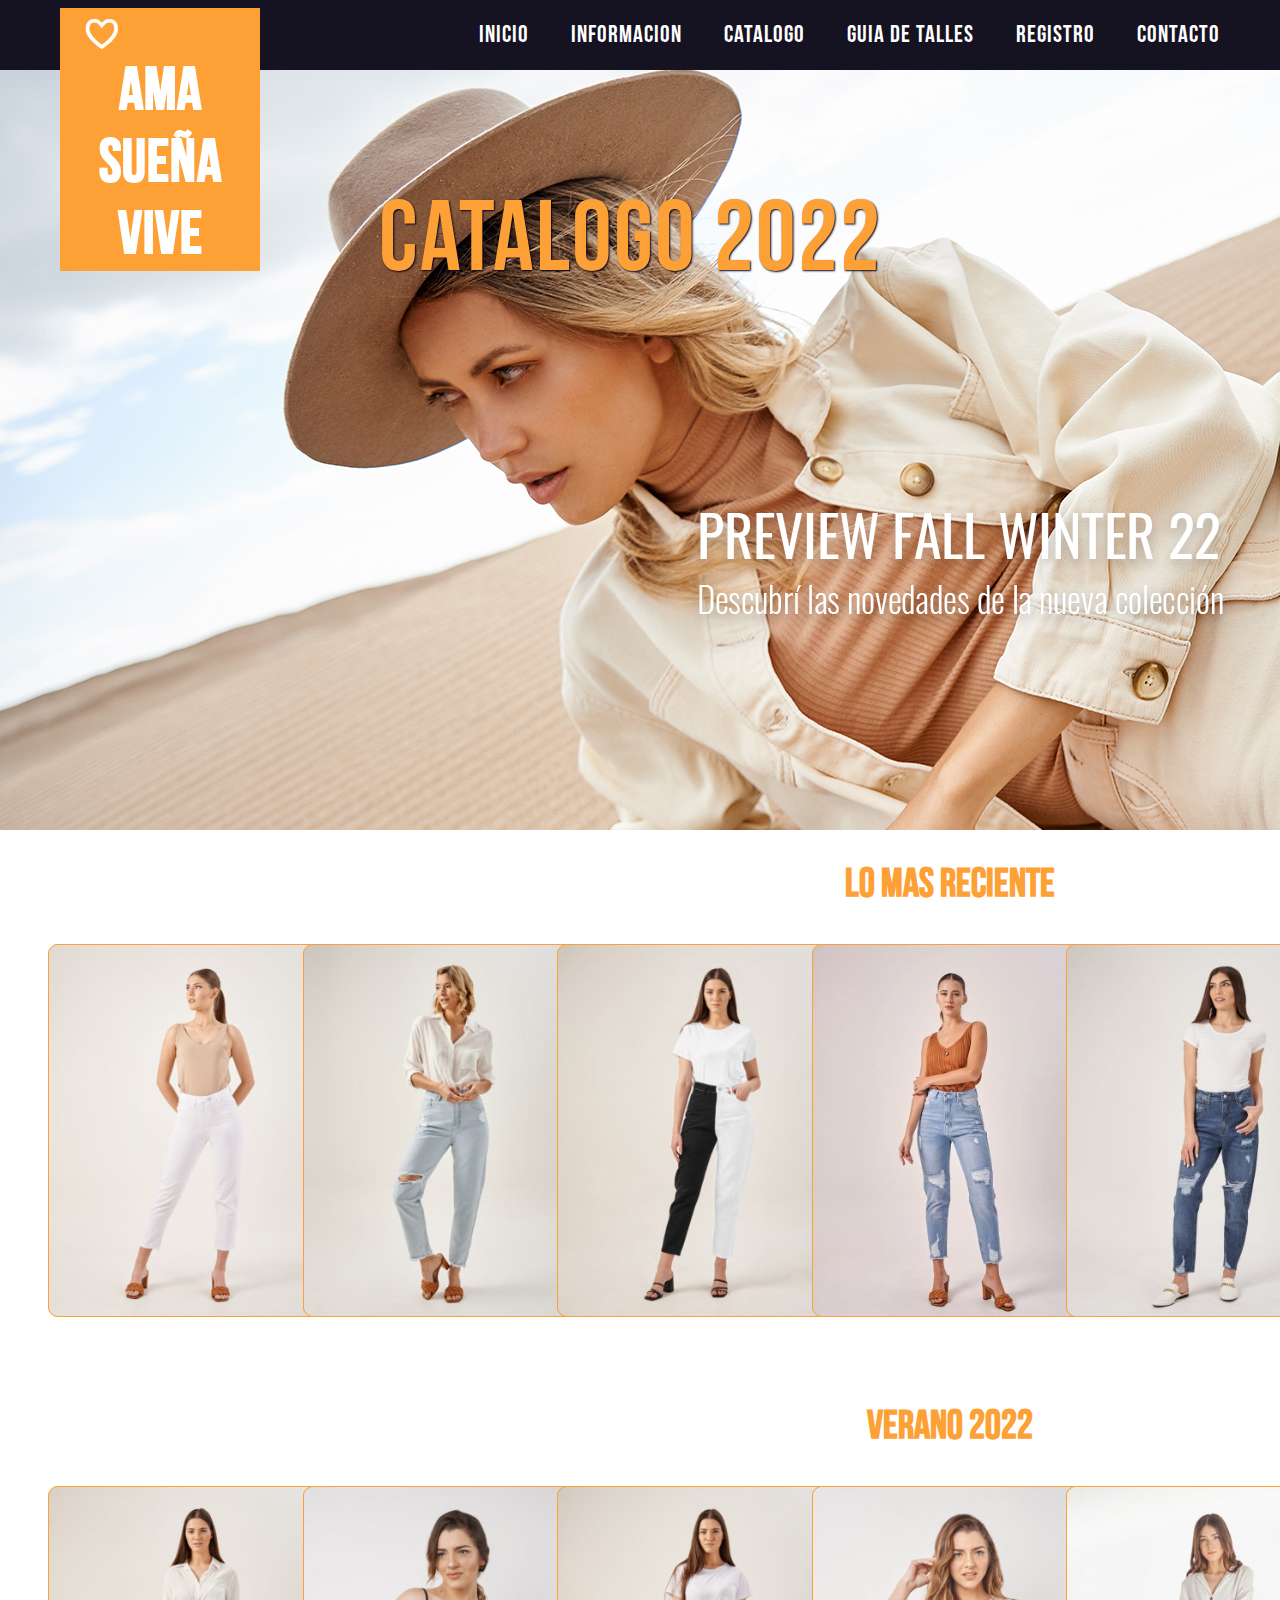
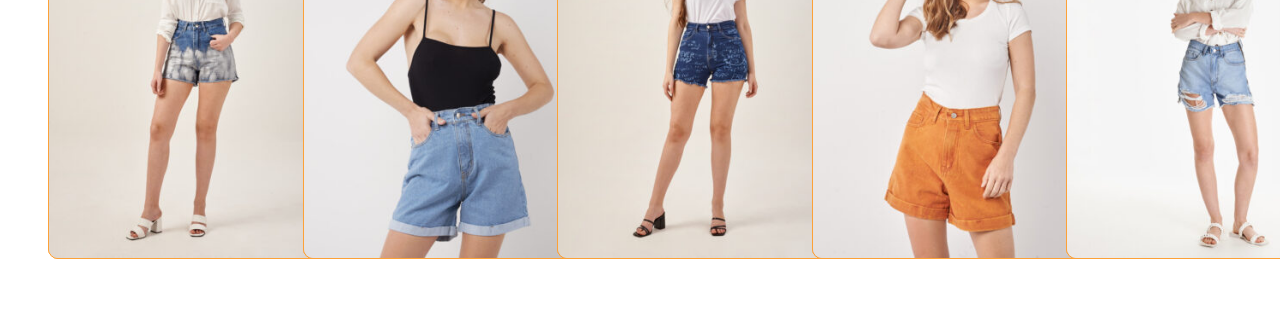
<file: coleccion.html>
<!DOCTYPE html>
<lang="es">
<head>
    <meta charset="UTF-8">
    <meta http-equiv="X-UA-Compatible" content="IE=edge">
    <meta name="viewport" content="width=device-width, initial-scale=1.0">
    <title>Aurora Jeans- Coleccion</title>
    <link rel="stylesheet" href="/css/colection.css">
    <script src="https://code.jquery.com/jquery-3.6.0.min.js" integrity="sha256-/xUj+3OJU5yExlq6GSYGSHk7tPXikynS7ogEvDej/m4=" crossorigin="anonymous"></script>
    <script src="/coleccion/main.js"></script>
</head>

<body class="body">
    <div class="body__background">

        <!--INICIO DE CABECERA-->
        <header class="header">
            <div class="wrap">
                <div class="wrap__logo">
                    <span class="wrap__logo-gear">O</span>
                    <h2 class="wrap__logo-h2">AMA SUEÑA VIVE</h2>
                </div>

        <nav class="wrap__menu">
          <ul class="wrap__menu-ul">
              <li class="wrap__menu-li">
              <a class="wrap__menu-a" href="/index.html">INICIO</a>
            </li>
            <li class="wrap__menu-li">
                <a class="wrap__menu-a" href="/information.html"
                >INFORMACION</a
              >
            </li>
            <li class="wrap__menu-li">
              <a class="wrap__menu-a" href="/coleccion.html"
                >CATALOGO</a
              >
            </li>
            <li class="wrap__menu-li">
                <a class="wrap__menu-a" href="/guiadetalles.html"
                >GUIA DE TALLES</a
                >
            </li>
            <li class="wrap__menu-li">
                <a class="wrap__menu-a" href="/registrarse.html"
                >REGISTRO</a
              >
            </li>
            <li class="wrap__menu-li">
                <a class="wrap__menu-a" href="/contacto.html"
                >CONTACTO</a
                >
            </li>
        </ul>
    </nav>
</div>
</header>
<!--FIN DE CABECERA-->
<!--INICIO BANNER-->
<div class="banner">
    <h1 class="banner__h1">CATALOGO 2022</h1>
</div>
</div>
<!--FIN DE BANNER-->
<!--INICIO DE SECTION (IMAGENES Y TITULOS)-->
    <section class="section">
        <article class="section__article">
            <h2 class="section__article-h2"> LO MAS RECIENTE</h2>
            
            <div class="contenedor">
                <img class="top" src="/css/coleccion1a.jpg " alt="image/text">
                
                <img class="top" src="/css/coleccion1.jpg" alt="image/text"> 
                
            </div>

            <div class="contenedor">
                <img class="top" src="/css/coleccion2a.jpg " alt="image/text">
                
                <img class="top" src="/css/coleccion2.jpg" alt="image/text"> 
                
            </div>
           
            <div class="contenedor">
                <img class="top" src="/css/coleccion3a.jpg " alt="image/text">
                
                <img class="top" src="/css/coleccion3.jpg" alt="image/text"> 
                
            </div>

            <div class="contenedor">
                <img class="top" src="/css/coleccion4a.jpg " alt="image/text">
                
                <img class="top" src="/css/coleccion4.jpg" alt="image/text"> 
                
            </div>

            <div class="contenedor">
                <img class="top" src="/css/coleccion5a.jpg " alt="image/text">
                
                <img class="top" src="/css/coleccion5.jpg" alt="image/text"> 
                
            </div>

            <h2 class="section__article-h2">VERANO 2022</h2>

            <div class="contenedor">
                <img class="top" src="/css/coleccion11a.jpg " alt="image/text">
                
                <img class="top" src="/css/coleccion11.jpg" alt="image/text"> 
                
            </div>

            <div class="contenedor">
                <img class="top" src="/css/coleccion7a.jpg " alt="image/text">
                
                <img class="top" src="/css/coleccion7.jpg" alt="image/text"> 
                
            </div>

            <div class="contenedor">
                <img class="top" src="/css/coleccion12a.jpg " alt="image/text">
                
                <img class="top" src="/css/coleccion12.jpg" alt="image/text"> 
                
            </div>

            <div class="contenedor">
                <img class="top" src="/css/coleccion8a.jpg " alt="image/text">
                
                <img class="top" src="/css/coleccion8.jpg" alt="image/text"> 
                
            </div>

            <div class="contenedor">
                <img class="top" src="/css/coleccion13a.jpg " alt="image/text">
                
                <img class="top" src="/css/coleccion13.jpg" alt="image/text"> 
            </div>
        </article>
        </section>
        <!--FIN DE SECTION -->
        </div>


</body>
            <!--VER TEMA DE FOOTER-->
</html>
</file>
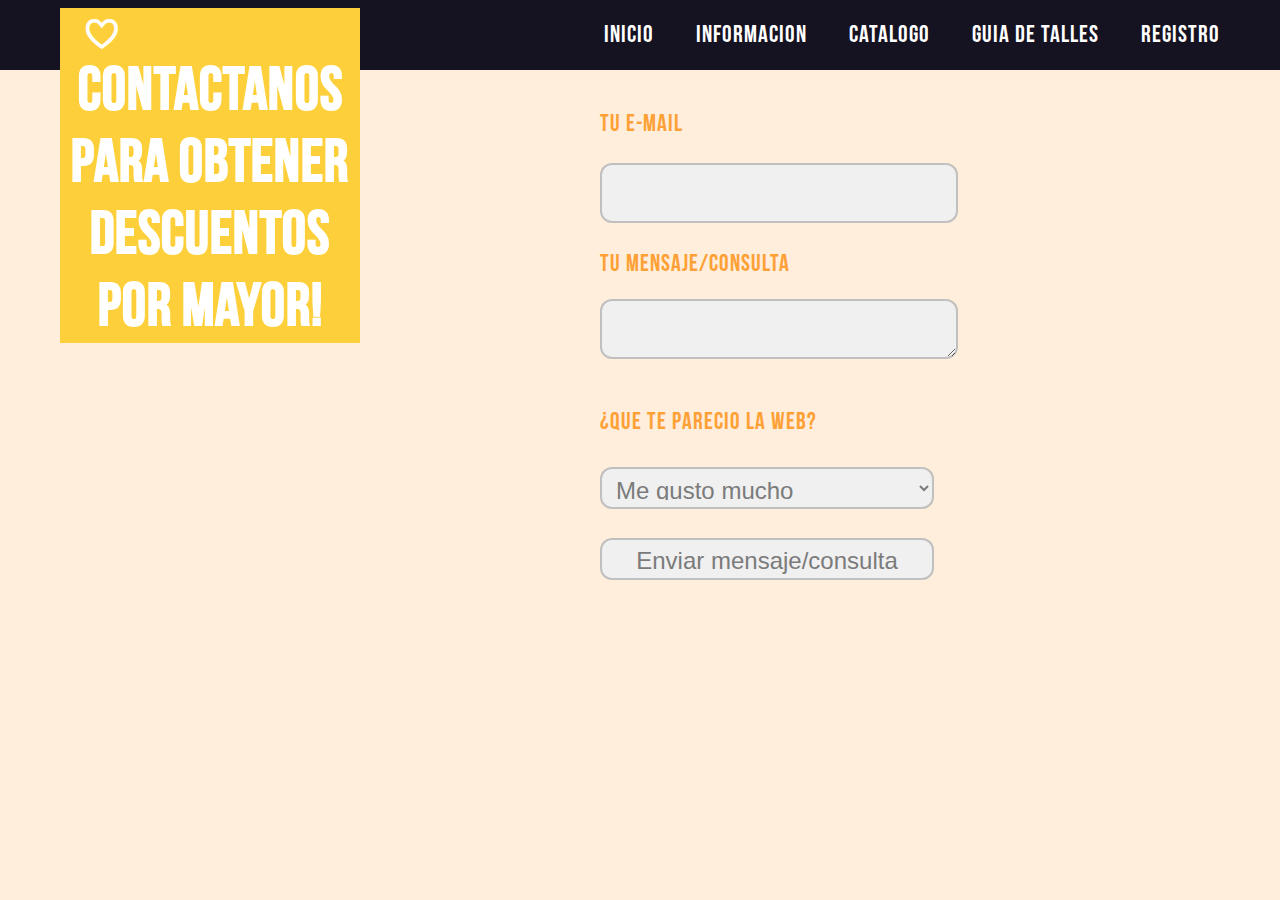
<file: contacto.html>
<!DOCTYPE html>
<html lang="es">
<head>
    <meta charset="UTF-8">
    <meta http-equiv="X-UA-Compatible" content="IE=edge">
    <meta name="viewport" content="width=device-width, initial-scale=1.0">
    <link rel="stylesheet" href="/css/contacto.css">
    <title>Aurora Jeans- Contacto</title>
    
</head>

<body class="body__background">
<header class="header">
   
 
    
    <div class="wrap">
   
        <header class="header">
            <div class="wrap">
                <div class="wrap__logo">
                    <span class="wrap__logo-gear">O</span>
                    <h2 class="wrap__logo-h2">Contactanos para obtener descuentos por mayor!</h2>
                </div>

        <nav class="wrap__menu">
          <ul class="wrap__menu-ul">
              <li class="wrap__menu-li">
              <a class="wrap__menu-a" href="/index.html">INICIO</a>
            </li>
            <li class="wrap__menu-li">
                <a class="wrap__menu-a" href="/information.html"
                >INFORMACION</a
              >
            </li>
            <li class="wrap__menu-li">
              <a class="wrap__menu-a" href="/coleccion.html"
                >CATALOGO</a
              >
            </li>
            <li class="wrap__menu-li">
                <a class="wrap__menu-a" href="/guiadetalles.html"
                >GUIA DE TALLES</a
                >
            </li>
            <li class="wrap__menu-li">
                <a class="wrap__menu-a" href="/registrarse.html"
                >REGISTRO</a
              >
         
        </ul>
    </nav>
</div>
</header>
    <br/>

<form class="contact">
    <p>
        <label for="e-mail">Tu e-mail</label> <br/>
        <input type="text" name="e-mail"/>
    </p>

    <p>
        <label for="Tu mensaje/consulta">Tu mensaje/consulta</label> </br>
        <textarea name="Tu mensaje/consulta"></textarea>
    </p>

    <p>
        <label for="¿Que te parecio la web?">¿Que te parecio la web?</label> <br/>
        <select name="¿Que te parecio la web?"> 
                <option value="Me gusto mucho">Me gusto mucho</option>
                <option value="Puede mejorarse">Puede mejorarse</option>
                <option value="Prefiero usar otros medios">Prefiero usar otros medios</option>
        </select>
    </p>

    <p>
        <input type="submit" value="Enviar mensaje/consulta">
    </p>

</form>



</body>


</html>
</file>
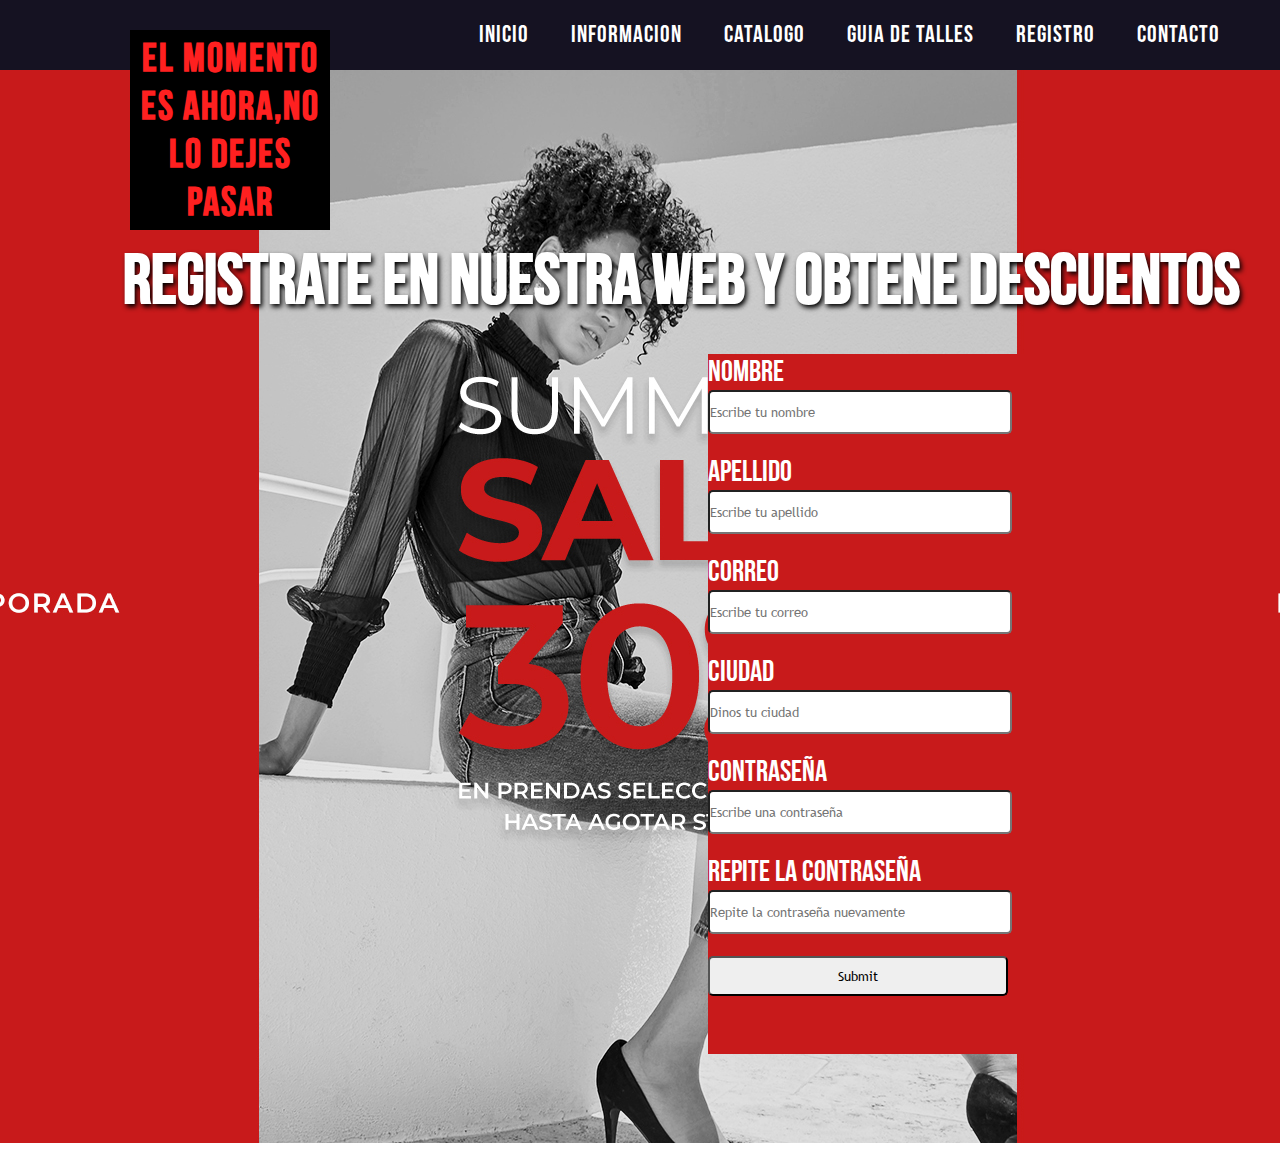
<file: registrarse.html>
<!DOCTYPE html>
<html lang="es">
<head>
    <meta charset="UTF-8">
    <meta http-equiv="X-UA-Compatible" content="IE=edge">
    <meta name="viewport" content="width=device-width, initial-scale=1.0">
    <title>Aurora Jeans- Registrarse</title>
    <link rel="stylesheet" href="/css/registrarse.css">
</head>

<body class="body">
    <div class="body__background">

        <!--INICIO DE CABECERA-->
        <header class="header">
            <div class="wrap">
                <div class="wrap__logo">
                
                    <h2 class="wrap__logo-h2">EL MOMENTO ES AHORA,NO LO DEJES PASAR</h2>
                </div>

        <nav class="wrap__menu">
          <ul class="wrap__menu-ul">
              <li class="wrap__menu-li">
              <a class="wrap__menu-a" href="/index.html">INICIO</a>
            </li>
            <li class="wrap__menu-li">
                <a class="wrap__menu-a" href="/information.html"
                >INFORMACION</a
              >
            </li>
            <li class="wrap__menu-li">
              <a class="wrap__menu-a" href="/coleccion.html"
                >CATALOGO</a
              >
            </li>
            <li class="wrap__menu-li">
                <a class="wrap__menu-a" href="/guiadetalles.html"
                >GUIA DE TALLES</a
                >
            </li>
            <li class="wrap__menu-li">
                <a class="wrap__menu-a" href="/registrarse.html"
                >REGISTRO</a
              >
            </li>
            <li class="wrap__menu-li">
                <a class="wrap__menu-a" href="/contacto.html"
                >CONTACTO</a
                >
            </li>
        </ul>
    </nav>
</div>
</header>
<!--FIN DE CABECERA-->

<h2 class="wrap__logo-h2-secundario">Registrate en nuestra web y obtene descuentos</h2>
<form class="form">
   <p class="form__p">
    <label class="form__label" for="nombre">Nombre</label></br>
    <input class="form__type" type="text" name="nombre" placeholder="Escribe tu nombre"/>
    </p>

    <p class="form__p">
    <label  class="form__label" for="apellido">Apellido</label></br>
    <input  class="form__type" type="text" name="apellido" placeholder="Escribe tu apellido"/>
    </p>

    <p class="form__p">
    <label class="form__label" for="correo">Correo</label></br>
    <input class="form__type" type="text" name="correo" placeholder="Escribe tu correo"/>
    </p>

    <p class="form__p">
    <label class="form__label" for="ciudad">Ciudad</label></br>
    <input class="form__type" type="text" name="ciudad" placeholder="Dinos tu ciudad"/>
    </p>

    <p class="form__p">
    <label class="form__label" for="password">Contraseña</label></br>
    <input class="form__type" type="text" name="nombre" placeholder="Escribe una contraseña"/>
    </p>
        
    <p class="form__p">
    <label class="form__label" for="password">Repite la Contraseña</label></br>
    <input class="form__type" type="text" name="nombre" placeholder="Repite la contraseña nuevamente"/>
    </p>

    <p class="form__p">
    <input class="form__type" type="submit" name="enviar"/>
    </p>

</form>
</div>
    




</body>
</html>
</file>
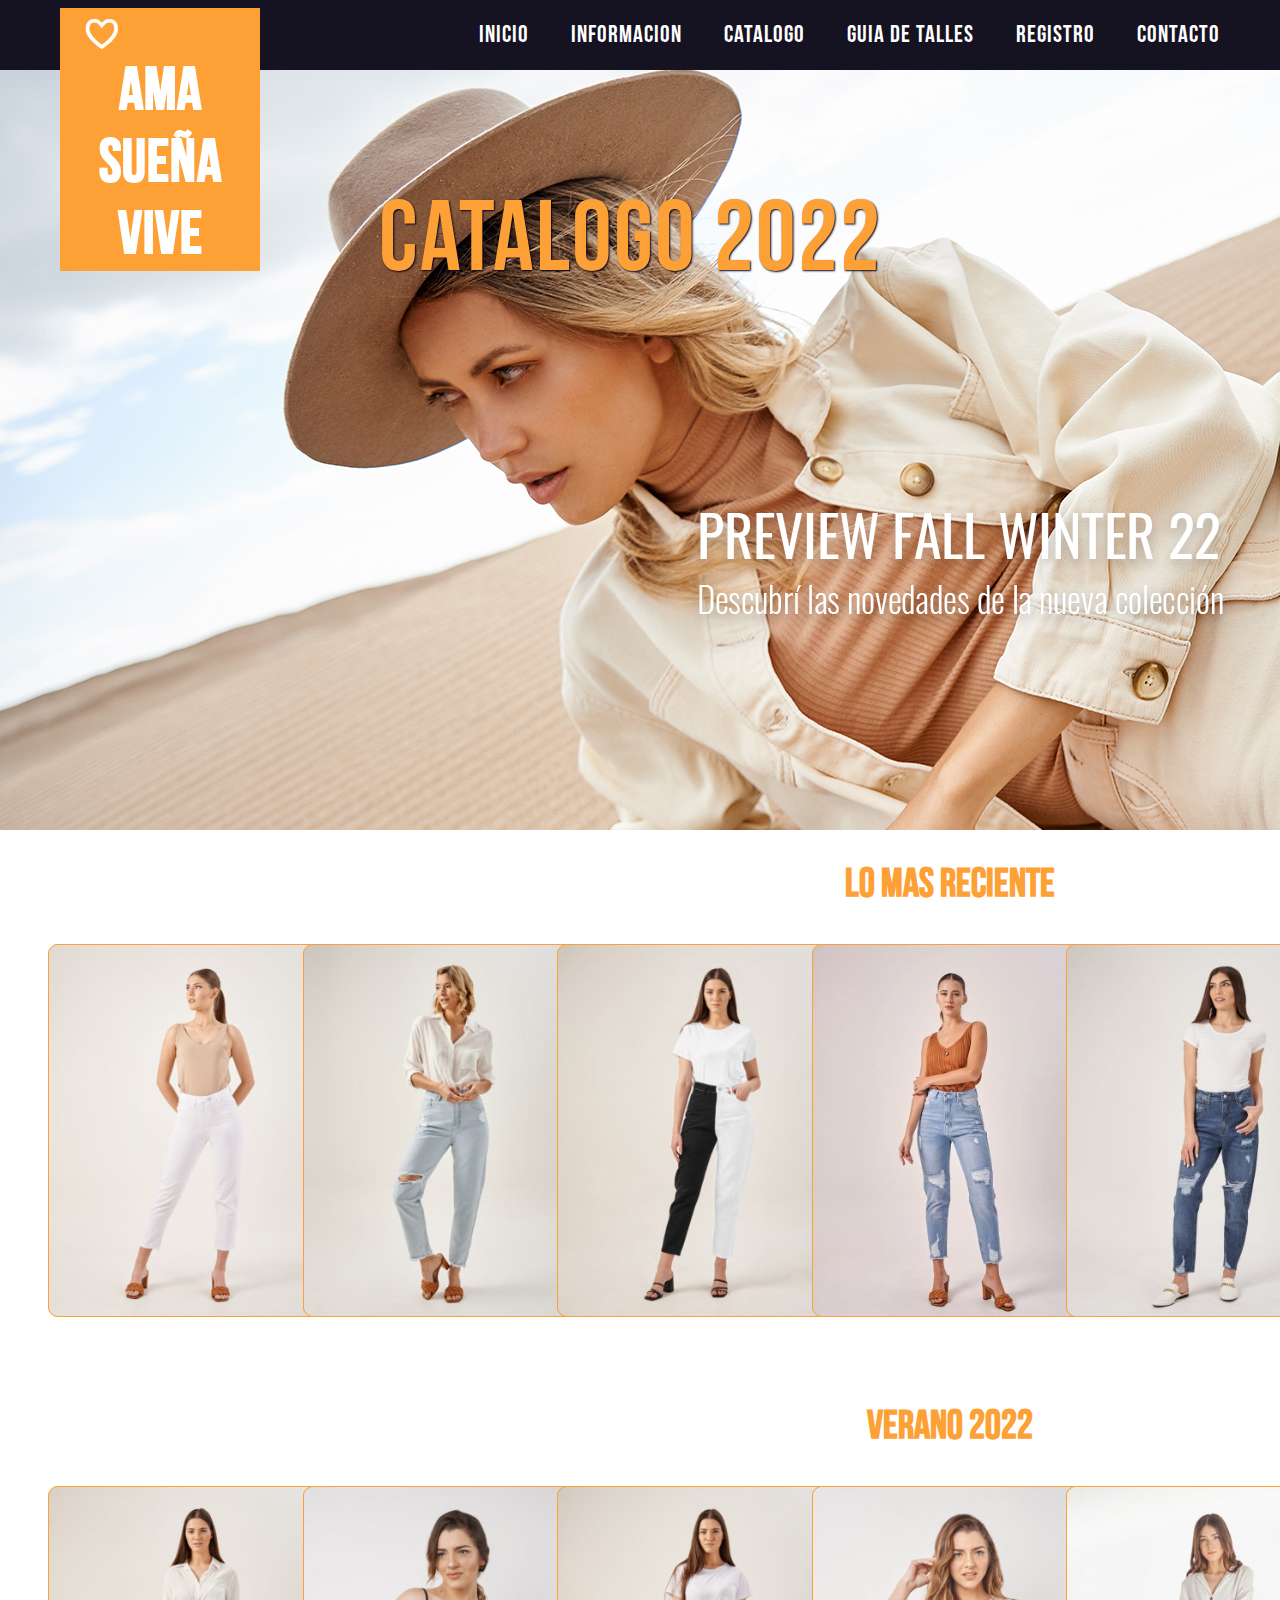
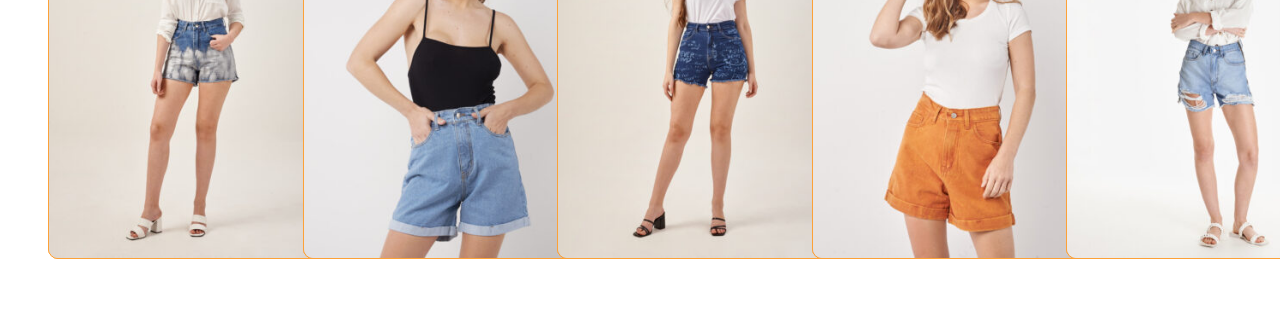
<file: coleccion/coleccion.html>
<!DOCTYPE html>
<lang="es">
<head>
    <meta charset="UTF-8">
    <meta http-equiv="X-UA-Compatible" content="IE=edge">
    <meta name="viewport" content="width=device-width, initial-scale=1.0">
    <title>Aurora Jeans- Coleccion</title>
    <link rel="stylesheet" href="/coleccion/css/colection.css">
    <script src="https://code.jquery.com/jquery-3.6.0.min.js" integrity="sha256-/xUj+3OJU5yExlq6GSYGSHk7tPXikynS7ogEvDej/m4=" crossorigin="anonymous"></script>
    <script src="/coleccion/main.js"></script>
</head>

<body class="body">
    <div class="body__background">

        <!--INICIO DE CABECERA-->
        <header class="header">
            <div class="wrap">
                <div class="wrap__logo">
                    <span class="wrap__logo-gear">O</span>
                    <h2 class="wrap__logo-h2">AMA SUEÑA VIVE</h2>
                </div>

        <nav class="wrap__menu">
          <ul class="wrap__menu-ul">
              <li class="wrap__menu-li">
              <a class="wrap__menu-a" href="/index/index.html">INICIO</a>
            </li>
            <li class="wrap__menu-li">
                <a class="wrap__menu-a" href="/info/information.html"
                >INFORMACION</a
              >
            </li>
            <li class="wrap__menu-li">
              <a class="wrap__menu-a" href="/coleccion/coleccion.html"
                >CATALOGO</a
              >
            </li>
            <li class="wrap__menu-li">
                <a class="wrap__menu-a" href="/guiadetalles/guiadetalles.html"
                >GUIA DE TALLES</a
                >
            </li>
            <li class="wrap__menu-li">
                <a class="wrap__menu-a" href="/registrarse/registrarse.html"
                >REGISTRO</a
              >
            </li>
            <li class="wrap__menu-li">
                <a class="wrap__menu-a" href="/contacto/contacto.html"
                >CONTACTO</a
                >
            </li>
        </ul>
    </nav>
</div>
</header>
<!--FIN DE CABECERA-->
<!--INICIO BANNER-->
<div class="banner">
    <h1 class="banner__h1">CATALOGO 2022</h1>
</div>
</div>
<!--FIN DE BANNER-->
<!--INICIO DE SECTION (IMAGENES Y TITULOS)-->
    <section class="section">
        <article class="section__article">
            <h2 class="section__article-h2"> LO MAS RECIENTE</h2>
            
            <div class="contenedor">
                <img class="top" src="/coleccion/css/coleccion1a.jpg " alt="image/text">
                
                <img class="top" src="/coleccion/css/coleccion1.jpg" alt="image/text"> 
                
            </div>

            <div class="contenedor">
                <img class="top" src="/coleccion/css/coleccion2a.jpg " alt="image/text">
                
                <img class="top" src="/coleccion/css/coleccion2.jpg" alt="image/text"> 
                
            </div>
           
            <div class="contenedor">
                <img class="top" src="/coleccion/css/coleccion3a.jpg " alt="image/text">
                
                <img class="top" src="/coleccion/css/coleccion3.jpg" alt="image/text"> 
                
            </div>

            <div class="contenedor">
                <img class="top" src="/coleccion/css/coleccion4a.jpg " alt="image/text">
                
                <img class="top" src="/coleccion/css/coleccion4.jpg" alt="image/text"> 
                
            </div>

            <div class="contenedor">
                <img class="top" src="/coleccion/css/coleccion5a.jpg " alt="image/text">
                
                <img class="top" src="/coleccion/css/coleccion5.jpg" alt="image/text"> 
                
            </div>

            <h2 class="section__article-h2">VERANO 2022</h2>

            <div class="contenedor">
                <img class="top" src="/coleccion/css/coleccion11a.jpg " alt="image/text">
                
                <img class="top" src="/coleccion/css/coleccion11.jpg" alt="image/text"> 
                
            </div>

            <div class="contenedor">
                <img class="top" src="/coleccion/css/coleccion7a.jpg " alt="image/text">
                
                <img class="top" src="/coleccion/css/coleccion7.jpg" alt="image/text"> 
                
            </div>

            <div class="contenedor">
                <img class="top" src="/coleccion/css/coleccion12a.jpg " alt="image/text">
                
                <img class="top" src="/coleccion/css/coleccion12.jpg" alt="image/text"> 
                
            </div>

            <div class="contenedor">
                <img class="top" src="/coleccion/css/coleccion8a.jpg " alt="image/text">
                
                <img class="top" src="/coleccion/css/coleccion8.jpg" alt="image/text"> 
                
            </div>

            <div class="contenedor">
                <img class="top" src="/coleccion/css/coleccion13a.jpg " alt="image/text">
                
                <img class="top" src="/coleccion/css/coleccion13.jpg" alt="image/text"> 
            </div>
        </article>
        </section>
        <!--FIN DE SECTION -->
        </div>


</body>
            <!--VER TEMA DE FOOTER-->
</html>
</file>
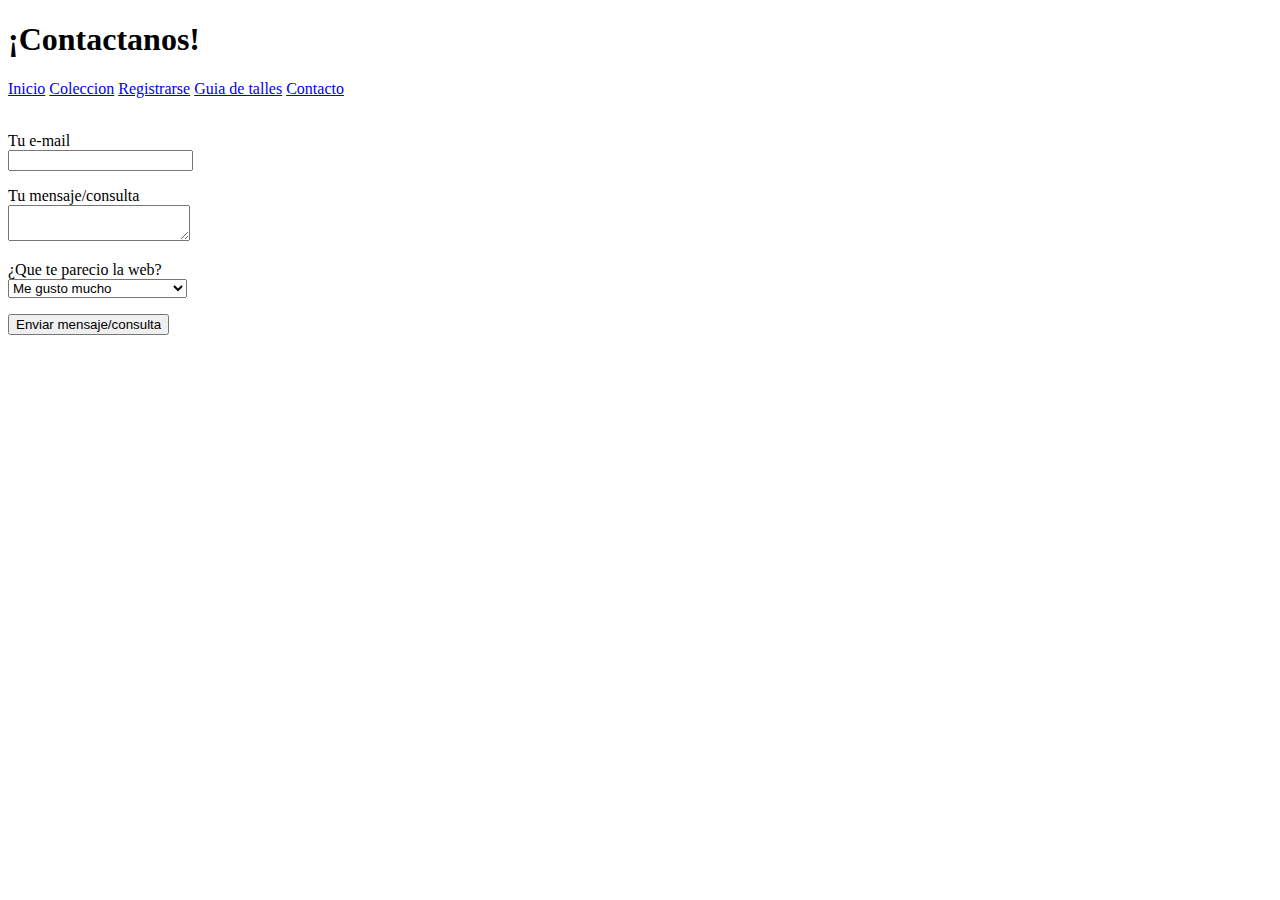
<file: contacto/contacto.html>
<!DOCTYPE html>
<html lang="es">
<head>
    <meta charset="UTF-8">
    <meta http-equiv="X-UA-Compatible" content="IE=edge">
    <meta name="viewport" content="width=device-width, initial-scale=1.0">
    <title>Aurora Jeans- Contacto</title>
    
</head>

<body>

<h1>¡Contactanos!</h1>

<div>
    <nav>
         <a href="/web con css/index/index.html" title="Inicio">Inicio</a>
         <a href="/web con css/coleccion/coleccion.html" title="Coleccion">Coleccion</a>
         <a href="/web con css/registrarse/registrarse.html" title="Registrarse">Registrarse</a>
         <a href="/web con css/guiadetalles/guiadetalles.html" title="Guia de talles">Guia de talles</a>
         <a href="/web con css/contacto/contacto.html" title="Contacto">Contacto</a>
    </nav>
</div>
<br/>

<form>
    <p>
        <label for="e-mail">Tu e-mail</label> <br/>
        <input type="text" name="e-mail"/>
    </p>

    <p>
        <label for="Tu mensaje/consulta">Tu mensaje/consulta</label> </br>
        <textarea name="Tu mensaje/consulta"></textarea>
    </p>

    <p>
        <label for="¿Que te parecio la web?">¿Que te parecio la web?</label> <br/>
        <select name="¿Que te parecio la web?"> 
                <option value="Me gusto mucho">Me gusto mucho</option>
                <option value="Puede mejorarse">Puede mejorarse</option>
                <option value="Prefiero usar otros medios">Prefiero usar otros medios</option>
        </select>
    </p>

    <p>
        <input type="submit" value="Enviar mensaje/consulta">
    </p>

</form>



</body>


</html>
</file>
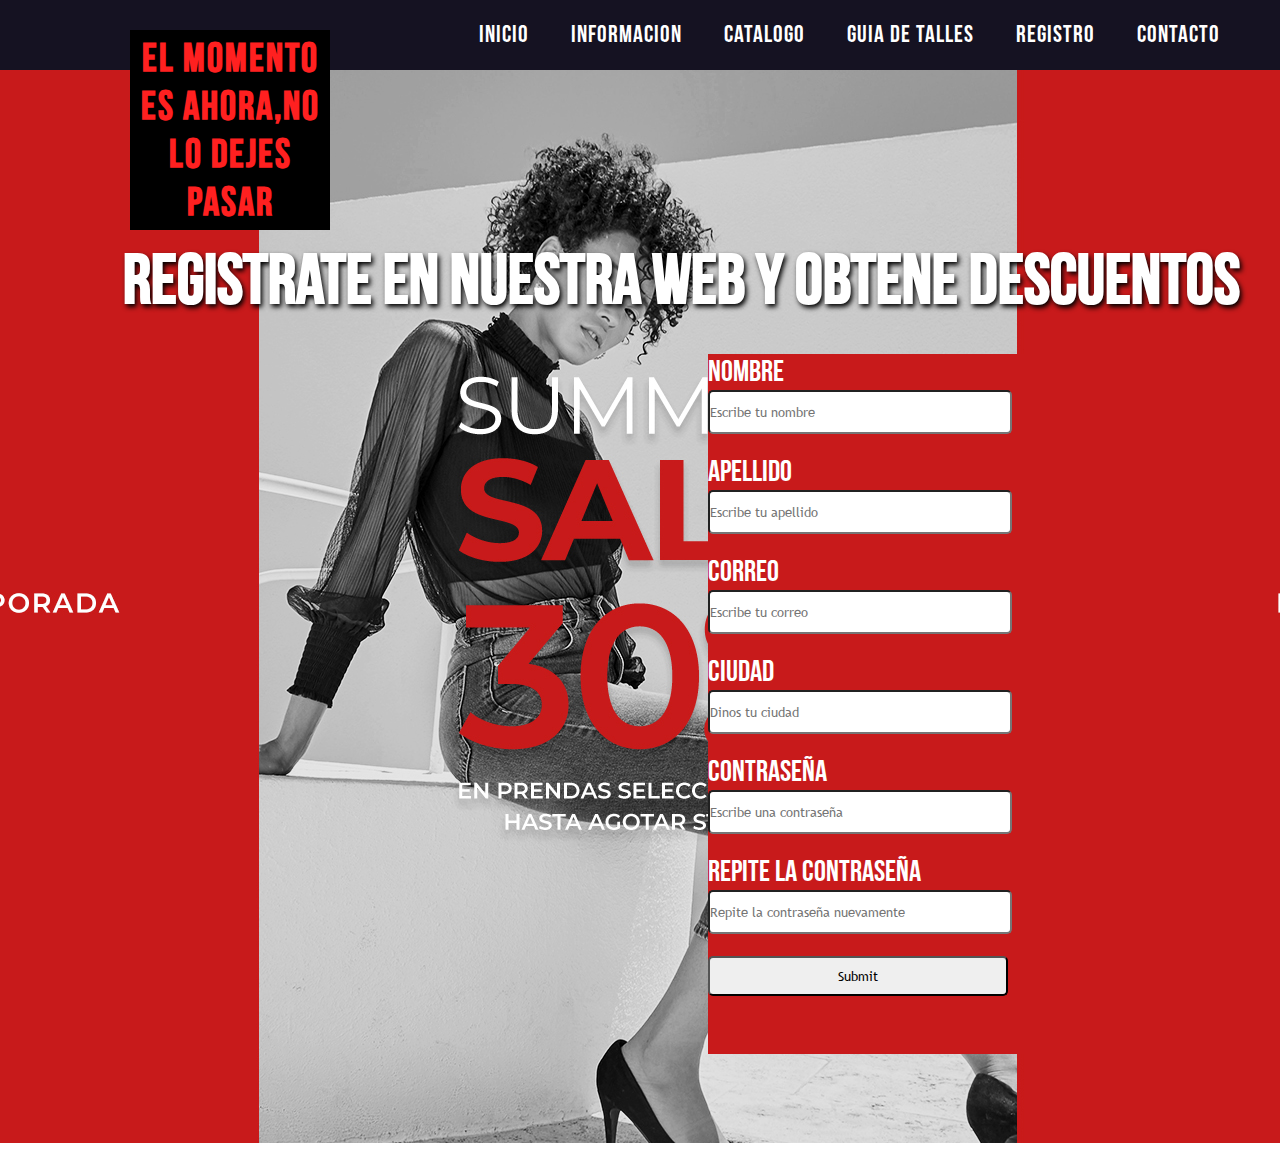
<file: registrarse/registrarse.html>
<!DOCTYPE html>
<html lang="es">
<head>
    <meta charset="UTF-8">
    <meta http-equiv="X-UA-Compatible" content="IE=edge">
    <meta name="viewport" content="width=device-width, initial-scale=1.0">
    <title>Aurora Jeans- Registrarse</title>
    <link rel="stylesheet" href="/registrarse/css/registrarse.css">
</head>

<body class="body">
    <div class="body__background">

        <!--INICIO DE CABECERA-->
        <header class="header">
            <div class="wrap">
                <div class="wrap__logo">
                
                    <h2 class="wrap__logo-h2">EL MOMENTO ES AHORA,NO LO DEJES PASAR</h2>
                </div>

        <nav class="wrap__menu">
          <ul class="wrap__menu-ul">
              <li class="wrap__menu-li">
              <a class="wrap__menu-a" href="/index/index.html">INICIO</a>
            </li>
            <li class="wrap__menu-li">
                <a class="wrap__menu-a" href="/info/information.html"
                >INFORMACION</a
              >
            </li>
            <li class="wrap__menu-li">
              <a class="wrap__menu-a" href="/coleccion/coleccion.html"
                >CATALOGO</a
              >
            </li>
            <li class="wrap__menu-li">
                <a class="wrap__menu-a" href="/guiadetalles/guiadetalles.html"
                >GUIA DE TALLES</a
                >
            </li>
            <li class="wrap__menu-li">
                <a class="wrap__menu-a" href="/registrarse/registrarse.html"
                >REGISTRO</a
              >
            </li>
            <li class="wrap__menu-li">
                <a class="wrap__menu-a" href="/contacto/contacto.html"
                >CONTACTO</a
                >
            </li>
        </ul>
    </nav>
</div>
</header>
<!--FIN DE CABECERA-->

<h2 class="wrap__logo-h2-secundario">Registrate en nuestra web y obtene descuentos</h2>
<form class="form">
   <p class="form__p">
    <label class="form__label" for="nombre">Nombre</label></br>
    <input class="form__type" type="text" name="nombre" placeholder="Escribe tu nombre"/>
    </p>

    <p class="form__p">
    <label  class="form__label" for="apellido">Apellido</label></br>
    <input  class="form__type" type="text" name="apellido" placeholder="Escribe tu apellido"/>
    </p>

    <p class="form__p">
    <label class="form__label" for="correo">Correo</label></br>
    <input class="form__type" type="text" name="correo" placeholder="Escribe tu correo"/>
    </p>

    <p class="form__p">
    <label class="form__label" for="ciudad">Ciudad</label></br>
    <input class="form__type" type="text" name="ciudad" placeholder="Dinos tu ciudad"/>
    </p>

    <p class="form__p">
    <label class="form__label" for="password">Contraseña</label></br>
    <input class="form__type" type="text" name="nombre" placeholder="Escribe una contraseña"/>
    </p>
        
    <p class="form__p">
    <label class="form__label" for="password">Repite la Contraseña</label></br>
    <input class="form__type" type="text" name="nombre" placeholder="Repite la contraseña nuevamente"/>
    </p>

    <p class="form__p">
    <input class="form__type" type="submit" name="enviar"/>
    </p>

</form>
</div>
    




</body>
</html>
</file>
<file: css/colection.css>
/* FUENTES */
@font-face{
    font-family: "TrebuchetMs";
    src:url(fonts/TrebuchetMS.ttf);
    font-weight: normal;
    font-style: normal;
}

@font-face{
    font-family: "BebasNeue";
    src:url(fonts/BebasNeue.otf);
    font-weight: normal;
    font-style: normal;
}

@font-face{
    font-family:"WebSymbolsRegular";
    src:url("fonts/websymbols-regular-webfont.eot");
    src:url("fonts/websymbols-regular-webfont.eot?#iefix") format("embedded-opentype"),
    url("fonts/websymbols-regular-webfont.woff") format("woff"),
    url("fonts/websymbols-regular-webfont.ttf") format("truetype"),
    url("fonts/websymbols-regular-webfont.svg#WebSymbolsRegular") format("svg");
    
    font-weight: normal;
    font-style: normal;
}
/* GENERALES */
*{
    margin: 0px;
    padding: 0px;
}

.body__background{
    background: url("/img/previevfallwinter.jpg");
    background-repeat: no-repeat;
    
}

.wrap{
    width: 1200px;
    margin: 0px auto;
  
}



.header{
    width:100%;
    height: 70px;
    background-color: rgb(21, 18, 34);
    font-family: "BebasNeue";
    color:white;
}

.wrap__logo{
    float: left;
    width:200px;
    background-color: #fda137;
    text-align: center;
    margin-top: 8px;
    margin-left: 20px;
    letter-spacing: 1px;
    cursor: pointer;
    overflow: hidden;
    transition: all 300ms;
}

.wrap__logo-h2{
    display: block;
    float: right;
    font-size: 60px;
    margin-top: 3px;
    margin-left:0px;
    transition: all 300ms;
    
}

.wrap__logo-gear{
    font-family: "WebSymbolsRegular";
    display: block;
    float: left;
    font-size: 30px;
    margin-top: 8px;
    margin-left: 26px;
}

.clearfix{
    float: none;
    clear: both;
}

.wrap__menu{
    float: right;
    height: 70px;
    background-color: transparent;
}

.wrap__menu-li{
    font-size: 24px;
    display: inline-block;
    margin: 0px 20px 0px 20px;
    letter-spacing: 1px;
    line-height: 70px;
}

.wrap__menu-a{
    display: block;
    color: white;
    text-decoration: none;
    transition: all 150ms;
}

.wrap__menu-a:hover{
    color: #fda137;
    transform: scale(1.7, 2.0);
}

.wrap__menu-fixed {
	position: fixed;
	background-color: rgb(21, 18, 34);
    margin-left: 40%;
    width: 50%;
	z-index: 1000;
}

/* BANNER */

.banner{
    width: 100%;
    height: 650px;
    background-position: auto;
    margin:0px auto;
    }
    
    .banner__h1{
        display:block;
        width: 1000px;
        font-family:"BebasNeue";
        color:#fda137;
        font-size: 100px;
        font-weight: normal;
        letter-spacing: 2px;
        text-shadow: 1px 1px 2px rgb(5, 1, 29);
        margin:90px auto;
        margin-right: 450px;
        text-align: center;
        margin-top: 110px;
    }

.section{
    width: 100%;
    height: 100%;
    margin-top: 10px;
    
    
}

.section__article-h2{
    display:block ;
    float:left;
    font-size: 40px;
    width: 300px;
    margin-top: 20px;
    margin-left:800px;
    margin-right: 50%;
    font-family: "BebasNeue";
    text-align: center;
    color: #fda137;
    
}

.contenedor{
  display:inline-block;
  height: 450px;
  width: 18%;
  margin: 10px;
}

.top {
    position: absolute;
    transition: opacity 1s ease-in-out;
    margin-left: 3%;
    margin-top: 2%;
    margin-bottom: 1%;
    border-radius: 10px;
    cursor: pointer;
    border:1px solid #fda137;
    width:300px;
    height: 371px;
  }
  
  .top:hover {
    opacity: 0;
    width:300px;
  }
</file>
<file: css/contacto.css>
/* FUENTES */
@font-face{
    font-family: "TrebuchetMs";
    src:url(fonts/TrebuchetMS.ttf);
    font-weight: normal;
    font-style: normal;
}

@font-face{
    font-family: "BebasNeue";
    src:url(fonts/BebasNeue.otf);
    font-weight: normal;
    font-style: normal;
}

@font-face{
    font-family:"WebSymbolsRegular";
    src:url("fonts/websymbols-regular-webfont.eot");
    src:url("fonts/websymbols-regular-webfont.eot?#iefix") format("embedded-opentype"),
    url("fonts/websymbols-regular-webfont.woff") format("woff"),
    url("fonts/websymbols-regular-webfont.ttf") format("truetype"),
    url("fonts/websymbols-regular-webfont.svg#WebSymbolsRegular") format("svg");
    
    font-weight: normal;
    font-style: normal;
}
/* GENERALES */
*{
    margin: 0px;
    padding: 0px;
}

.body__background{
    background-color: #ffeedb;
}

.wrap{
    width: 1200px;
    margin: 0px auto;
  
}



.header{
    width:100%;
    height: 70px;
    background-color: rgb(21, 18, 34);
    font-family: "BebasNeue";
    color:white;
   
}

.wrap__logo{
    float: left;
    width:300px;
    background-color: #fdd03b;
    text-align: center;
    margin-top: 8px;
    margin-left: 20px;
    letter-spacing: 1px;
    cursor: pointer;
    overflow: hidden;
    transition: all 300ms;
}

.wrap__logo-h2{
    display: block;
    float: right;
    font-size: 60px;
    margin-top: 3px;
    margin-left:0px;
   
    transition: all 300ms;
    
}

.wrap__logo-gear{
    font-family: "WebSymbolsRegular";
    display: block;
    float: left;
    font-size: 30px;
    margin-top: 8px;
    margin-left: 26px;
}

.clearfix{
    float: none;
    clear: both;
}

.wrap__menu{
    float: right;
    height: 70px;
    background-color: transparent;
}

.wrap__menu-li{
    font-size: 24px;
    display: inline-block;
    margin: 0px 20px 0px 20px;
    letter-spacing: 1px;
    line-height: 70px;
}

.wrap__menu-a{
    display: block;
    color: white;
    text-decoration: none;
    transition: all 150ms;
}

.wrap__menu-a:hover{
    color: #fda137;
    transform: scale(1.7, 2.0);
}

.wrap__menu-fixed {
	position: fixed;
	background-color: rgb(133, 113, 250);
    margin-left: 40%;
    width: 50%;
	z-index: 1000;
}

/* BANNER */

.banner{
    width: 100%;
    height: 650px;
    background-position: auto;
    margin:0px auto;
    }
    
    .banner__h1{
        display:block;
        width: 1000px;
        font-family:"BebasNeue";
        color:#fda137;
        font-size: 100px;
        font-weight: normal;
        letter-spacing: 2px;
        text-shadow: 1px 1px 2px rgb(182, 169, 255);
        margin:90px auto;
        margin-right: 450px;
        text-align: center;
        margin-top: 110px;
    }

.section{
    width: 100%;
    height: 100%;
    margin-top: 10px;
}

.section__article-h2{
    display:block ;
    float:left;
    font-size: 40px;
    width: 300px;
    margin-top: 20px;
    margin-left:800px;
    margin-right: 50%;
    font-family: "BebasNeue";
    text-align: center;
    color: #fda137;
}

.contenedor{
  display:inline-block;
  height: 450px;
  width: 18%;
  margin: 10px;
}

.top {
    position: absolute;
    transition: opacity 1s ease-in-out;
    margin-left: 3%;
    margin-top: 2%;
    margin-bottom: 1%;
    border-radius: 10px;
    cursor: pointer;
    border:1px solid #fda137;
    width:300px;
    height: 371px;
  }
  
  .top:hover {
    opacity: 0;
    width:300px;
  }

  .contact{
    font-size: 24px;
    display: inline-block;
    letter-spacing: 1px;
    line-height: 70px;
    margin-left: 20%;
  }
 label{
    color: #fda137;
 }

 select, textarea, input, option{
    display: inline-block;
	width: 100%;
	cursor: pointer;
  	padding: 7px 10px;
  	height: 42px;
  	outline: 0; 
  	border: 0;
	border-radius: 0;
	background: #f0f0f0;
	color: #7b7b7b;
	font-size: 1em;
	font-family: 
	'Quicksand', sans-serif;
	border:2px solid rgba(0,0,0,0.2);
    border-radius: 12px;
    position: relative;
    transition: all 0.25s ease;
    
 }
</file>
<file: css/registrarse.css>
/* FUENTES */
@font-face{
    font-family: "TrebuchetMs";
    src:url(fonts/TrebuchetMS.ttf);
    font-weight: normal;
    font-style: normal;
}

@font-face{
    font-family: "BebasNeue";
    src:url(fonts/BebasNeue.otf);
    font-weight: normal;
    font-style: normal;
}

@font-face{
    font-family:"WebSymbolsRegular";
    src:url("fonts/websymbols-regular-webfont.eot");
    src:url("fonts/websymbols-regular-webfont.eot?#iefix") format("embedded-opentype"),
    url("fonts/websymbols-regular-webfont.woff") format("woff"),
    url("fonts/websymbols-regular-webfont.ttf") format("truetype"),
    url("fonts/websymbols-regular-webfont.svg#WebSymbolsRegular") format("svg");
    
    font-weight: normal;
    font-style: normal;
}
/* GENERALES */
*{
    margin: 0px;
    padding: 0px;
}

.body__background{
    background: url("/css/descuentos\ 30off.jpg");
    background-repeat: no-repeat;
    background-position-x:50%;
    background-position-y:90% ;
    width: 100%;
    height: 1150px;
    
}

.wrap{
    width: 1200px;
    margin: 0px auto;
  
}



.header{
    width:100%;
    height: 70px;
    background-color: rgb(21, 18, 34);
    font-family: "BebasNeue";
    color:white;
}

.wrap__logo{
    display: block;
    float: left;
    width:200px;
    height: 200px;
    background-color: black;
    text-align: center;
    margin-top: 30px;
    margin-left: 90px;
    letter-spacing: 2px;
    cursor: pointer;
    overflow: hidden;
    transition: all 300ms; 
    
    
}

.wrap__logo-h2{
    
    display: inline-block;
    text-align: center;
    font-size: 40px;
    padding-bottom: 5px;
    padding-top: 5px;
    font-family: "BebasNeue";
    color:rgb(255, 32, 32);
    clear: both;
}
.wrap__logo-h2-secundario{
    display: block;
    float: right;
    font-size: 70px;
    margin-right: 10px;
    font-family: "BebasNeue";
    margin-top: 10px;
    margin-right: 40px;
    color:White;
    text-shadow: 2px 3px 5px black;
}



.clearfix{
    float: none;
    clear: both;
}

.wrap__menu{
    float: right;
    height: 70px;
    background-color: transparent;
}

.wrap__menu-li{
    font-size: 24px;
    display: inline-block;
    margin: 0px 20px 0px 20px;
    letter-spacing: 1px;
    line-height: 70px;
}

.wrap__menu-a{
    display: block;
    color: white;
    text-decoration: none;
    transition: all 150ms;
}

.wrap__menu-a:hover{
    color: #c81a1b;
    transform: scale(1.7, 2.0);
}

.wrap__menu-fixed {
	position: fixed;
	background-color: rgb(21, 18, 34);
    margin-left: 40%;
    width: 50%;
	z-index: 1000;
}

.form{
    display: block;
    float:right;
    margin-top: 30px;
    margin-right: 2px;
}

.form__p{
    
    width: 570px;
    height: 100px;
    background-color: #c81a1b;
    font-family: "Bebasneue";
    color:white;
    font-size: 30px;
}

.form__type{
    font-family: "TrebuchetMS";
    width: 300px;
    height: 40px;
    border-radius: 5px;
    color: black;
}
</file>
<file: coleccion/css/colection.css>
/* FUENTES */
@font-face{
    font-family: "TrebuchetMs";
    src:url(fonts/TrebuchetMS.ttf);
    font-weight: normal;
    font-style: normal;
}

@font-face{
    font-family: "BebasNeue";
    src:url(fonts/BebasNeue.otf);
    font-weight: normal;
    font-style: normal;
}

@font-face{
    font-family:"WebSymbolsRegular";
    src:url("fonts/websymbols-regular-webfont.eot");
    src:url("fonts/websymbols-regular-webfont.eot?#iefix") format("embedded-opentype"),
    url("fonts/websymbols-regular-webfont.woff") format("woff"),
    url("fonts/websymbols-regular-webfont.ttf") format("truetype"),
    url("fonts/websymbols-regular-webfont.svg#WebSymbolsRegular") format("svg");
    
    font-weight: normal;
    font-style: normal;
}
/* GENERALES */
*{
    margin: 0px;
    padding: 0px;
}

.body__background{
    background: url("/img/previevfallwinter.jpg");
    background-repeat: no-repeat;
    
}

.wrap{
    width: 1200px;
    margin: 0px auto;
  
}



.header{
    width:100%;
    height: 70px;
    background-color: rgb(21, 18, 34);
    font-family: "BebasNeue";
    color:white;
}

.wrap__logo{
    float: left;
    width:200px;
    background-color: #fda137;
    text-align: center;
    margin-top: 8px;
    margin-left: 20px;
    letter-spacing: 1px;
    cursor: pointer;
    overflow: hidden;
    transition: all 300ms;
}

.wrap__logo-h2{
    display: block;
    float: right;
    font-size: 60px;
    margin-top: 3px;
    margin-left:0px;
    transition: all 300ms;
    
}

.wrap__logo-gear{
    font-family: "WebSymbolsRegular";
    display: block;
    float: left;
    font-size: 30px;
    margin-top: 8px;
    margin-left: 26px;
}

.clearfix{
    float: none;
    clear: both;
}

.wrap__menu{
    float: right;
    height: 70px;
    background-color: transparent;
}

.wrap__menu-li{
    font-size: 24px;
    display: inline-block;
    margin: 0px 20px 0px 20px;
    letter-spacing: 1px;
    line-height: 70px;
}

.wrap__menu-a{
    display: block;
    color: white;
    text-decoration: none;
    transition: all 150ms;
}

.wrap__menu-a:hover{
    color: #fda137;
    transform: scale(1.7, 2.0);
}

.wrap__menu-fixed {
	position: fixed;
	background-color: rgb(21, 18, 34);
    margin-left: 40%;
    width: 50%;
	z-index: 1000;
}

/* BANNER */

.banner{
    width: 100%;
    height: 650px;
    background-position: auto;
    margin:0px auto;
    }
    
    .banner__h1{
        display:block;
        width: 1000px;
        font-family:"BebasNeue";
        color:#fda137;
        font-size: 100px;
        font-weight: normal;
        letter-spacing: 2px;
        text-shadow: 1px 1px 2px rgb(5, 1, 29);
        margin:90px auto;
        margin-right: 450px;
        text-align: center;
        margin-top: 110px;
    }

.section{
    width: 100%;
    height: 100%;
    margin-top: 10px;
    
    
}

.section__article-h2{
    display:block ;
    float:left;
    font-size: 40px;
    width: 300px;
    margin-top: 20px;
    margin-left:800px;
    margin-right: 50%;
    font-family: "BebasNeue";
    text-align: center;
    color: #fda137;
    
}

.contenedor{
  display:inline-block;
  height: 450px;
  width: 18%;
  margin: 10px;
}

.top {
    position: absolute;
    transition: opacity 1s ease-in-out;
    margin-left: 3%;
    margin-top: 2%;
    margin-bottom: 1%;
    border-radius: 10px;
    cursor: pointer;
    border:1px solid #fda137;
    width:300px;
    height: 371px;
  }
  
  .top:hover {
    opacity: 0;
    width:300px;
  }
</file>
<file: registrarse/css/registrarse.css>
/* FUENTES */
@font-face{
    font-family: "TrebuchetMs";
    src:url(fonts/TrebuchetMS.ttf);
    font-weight: normal;
    font-style: normal;
}

@font-face{
    font-family: "BebasNeue";
    src:url(fonts/BebasNeue.otf);
    font-weight: normal;
    font-style: normal;
}

@font-face{
    font-family:"WebSymbolsRegular";
    src:url("fonts/websymbols-regular-webfont.eot");
    src:url("fonts/websymbols-regular-webfont.eot?#iefix") format("embedded-opentype"),
    url("fonts/websymbols-regular-webfont.woff") format("woff"),
    url("fonts/websymbols-regular-webfont.ttf") format("truetype"),
    url("fonts/websymbols-regular-webfont.svg#WebSymbolsRegular") format("svg");
    
    font-weight: normal;
    font-style: normal;
}
/* GENERALES */
*{
    margin: 0px;
    padding: 0px;
}

.body__background{
    background: url("/registrarse/css/descuentos\ 30off.jpg");
    background-repeat: no-repeat;
    background-position-x:50%;
    background-position-y:90% ;
    width: 100%;
    height: 1150px;
    
}

.wrap{
    width: 1200px;
    margin: 0px auto;
  
}



.header{
    width:100%;
    height: 70px;
    background-color: rgb(21, 18, 34);
    font-family: "BebasNeue";
    color:white;
}

.wrap__logo{
    display: block;
    float: left;
    width:200px;
    height: 200px;
    background-color: black;
    text-align: center;
    margin-top: 30px;
    margin-left: 90px;
    letter-spacing: 2px;
    cursor: pointer;
    overflow: hidden;
    transition: all 300ms; 
    
    
}

.wrap__logo-h2{
    
    display: inline-block;
    text-align: center;
    font-size: 40px;
    padding-bottom: 5px;
    padding-top: 5px;
    font-family: "BebasNeue";
    color:rgb(255, 32, 32);
    clear: both;
}
.wrap__logo-h2-secundario{
    display: block;
    float: right;
    font-size: 70px;
    margin-right: 10px;
    font-family: "BebasNeue";
    margin-top: 10px;
    margin-right: 40px;
    color:White;
    text-shadow: 2px 3px 5px black;
}



.clearfix{
    float: none;
    clear: both;
}

.wrap__menu{
    float: right;
    height: 70px;
    background-color: transparent;
}

.wrap__menu-li{
    font-size: 24px;
    display: inline-block;
    margin: 0px 20px 0px 20px;
    letter-spacing: 1px;
    line-height: 70px;
}

.wrap__menu-a{
    display: block;
    color: white;
    text-decoration: none;
    transition: all 150ms;
}

.wrap__menu-a:hover{
    color: #c81a1b;
    transform: scale(1.7, 2.0);
}

.wrap__menu-fixed {
	position: fixed;
	background-color: rgb(21, 18, 34);
    margin-left: 40%;
    width: 50%;
	z-index: 1000;
}

.form{
    display: block;
    float:right;
    margin-top: 30px;
    margin-right: 2px;
}

.form__p{
    
    width: 570px;
    height: 100px;
    background-color: #c81a1b;
    font-family: "Bebasneue";
    color:white;
    font-size: 30px;
}

.form__type{
    font-family: "TrebuchetMS";
    width: 300px;
    height: 40px;
    border-radius: 5px;
    color: black;
}
</file>
